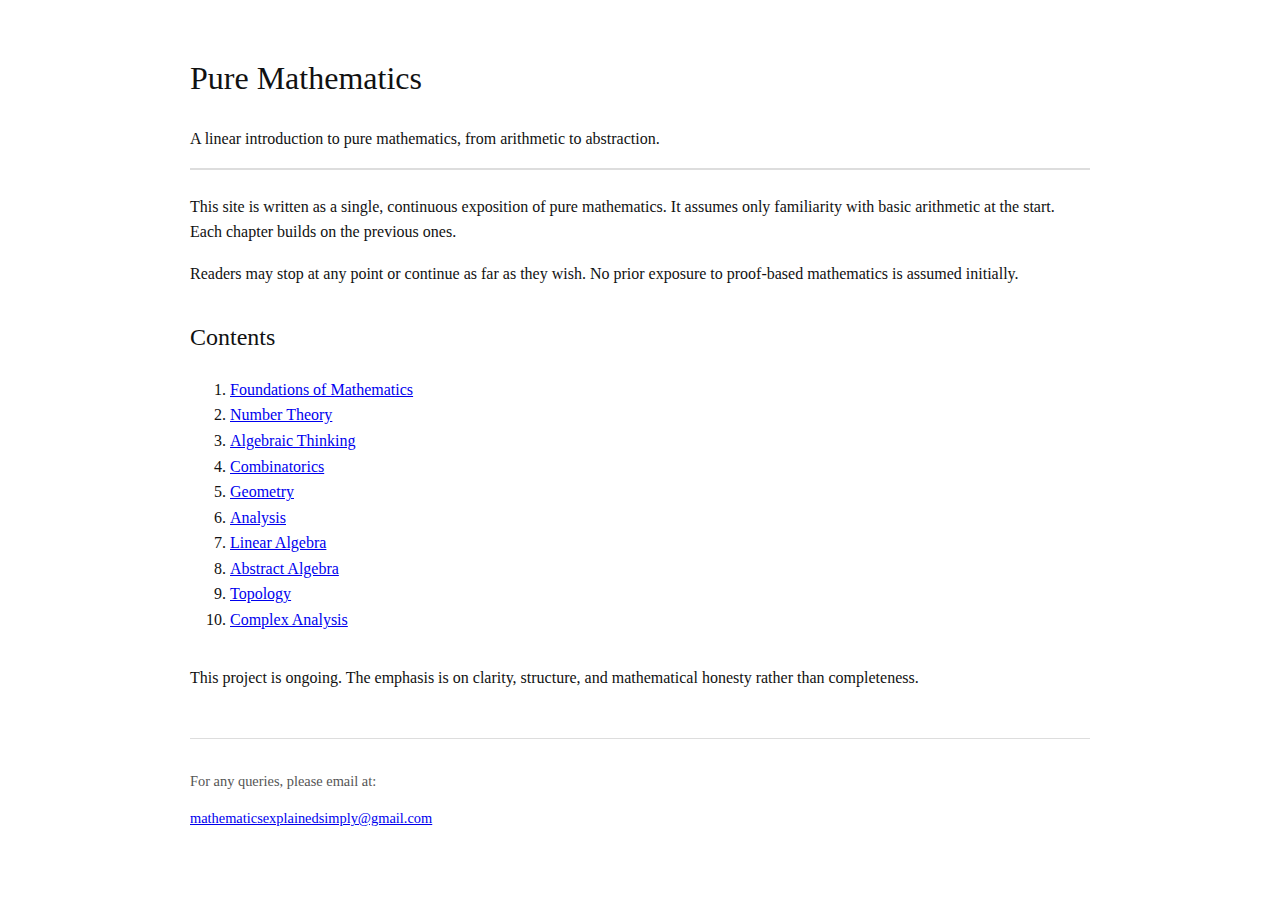
<file: index.html>
<!DOCTYPE html>
<html lang="en">
<head>
  <meta charset="UTF-8">
  <title>Pure Mathematics</title>
  <link rel="stylesheet" href="style.css">
</head>

<body>

<header>
  <h1>Pure Mathematics</h1>

  <p class="subtitle">
    A linear introduction to pure mathematics, from arithmetic to abstraction.
  </p>
</header>

<main>

<section>
  <p>
    This site is written as a single, continuous exposition of pure mathematics.
    It assumes only familiarity with basic arithmetic at the start.
    Each chapter builds on the previous ones.
  </p>

  <p>
    Readers may stop at any point or continue as far as they wish.
    No prior exposure to proof-based mathematics is assumed initially.
  </p>
</section>

<section>
  <h2>Contents</h2>

  <ol class="contents">
    <li><a href="chapter1.html">Foundations of Mathematics</a></li>
    <li><a href="chapter2.html">Number Theory</a></li>
    <li><a href="chapter3.html">Algebraic Thinking</a></li>
    <li><a href="chapter4.html">Combinatorics</a></li>
    <li><a href="chapter5.html">Geometry</a></li>
    <li><a href="chapter6.html">Analysis</a></li>
    <li><a href="chapter7.html">Linear Algebra</a></li>
    <li><a href="chapter8.html">Abstract Algebra</a></li>
    <li><a href="chapter9.html">Topology</a></li>
    <li><a href="chapter10.html">Complex Analysis</a></li>
  </ol>
</section>

<section>
  <p class="note">
    This project is ongoing.
    The emphasis is on clarity, structure, and mathematical honesty rather than completeness.
  </p>
</section>

</main>

<footer>
  <p>
    For any queries, please email at:
    <p><a href="mailto:mathematicsexplainedsimply@gmail.com">mathematicsexplainedsimply@gmail.com</a></p>
  </p>
</footer>

</body>
</html>
</file>
<file: style.css>
body {
  font-family: Georgia, "Times New Roman", serif;
  background-color: #ffffff;
  color: #111;
  max-width: 900px;
  margin: auto;
  padding: 2rem;
  line-height: 1.6;
}

header {
  border-bottom: 2px solid #ddd;
  margin-bottom: 1.5rem;
}

h1, h2, h3 {
  font-weight: normal;
}

nav {
  margin: 1rem 0;
}

nav a {
  text-decoration: none;
  color: #0055aa;
}

nav a:hover {
  text-decoration: underline;
}

section {
  margin-bottom: 2rem;
}

.example {
  background: #f5f5f5;
  padding: 1rem;
  border-left: 4px solid #666;
}

.remark {
  background: #eef6ff;
  padding: 1rem;
  border-left: 4px solid #0055aa;
}

footer {
  margin-top: 3rem;
  border-top: 1px solid #ddd;
  padding-top: 1rem;
  font-size: 0.9em;
  color: #555;
}
</file>
